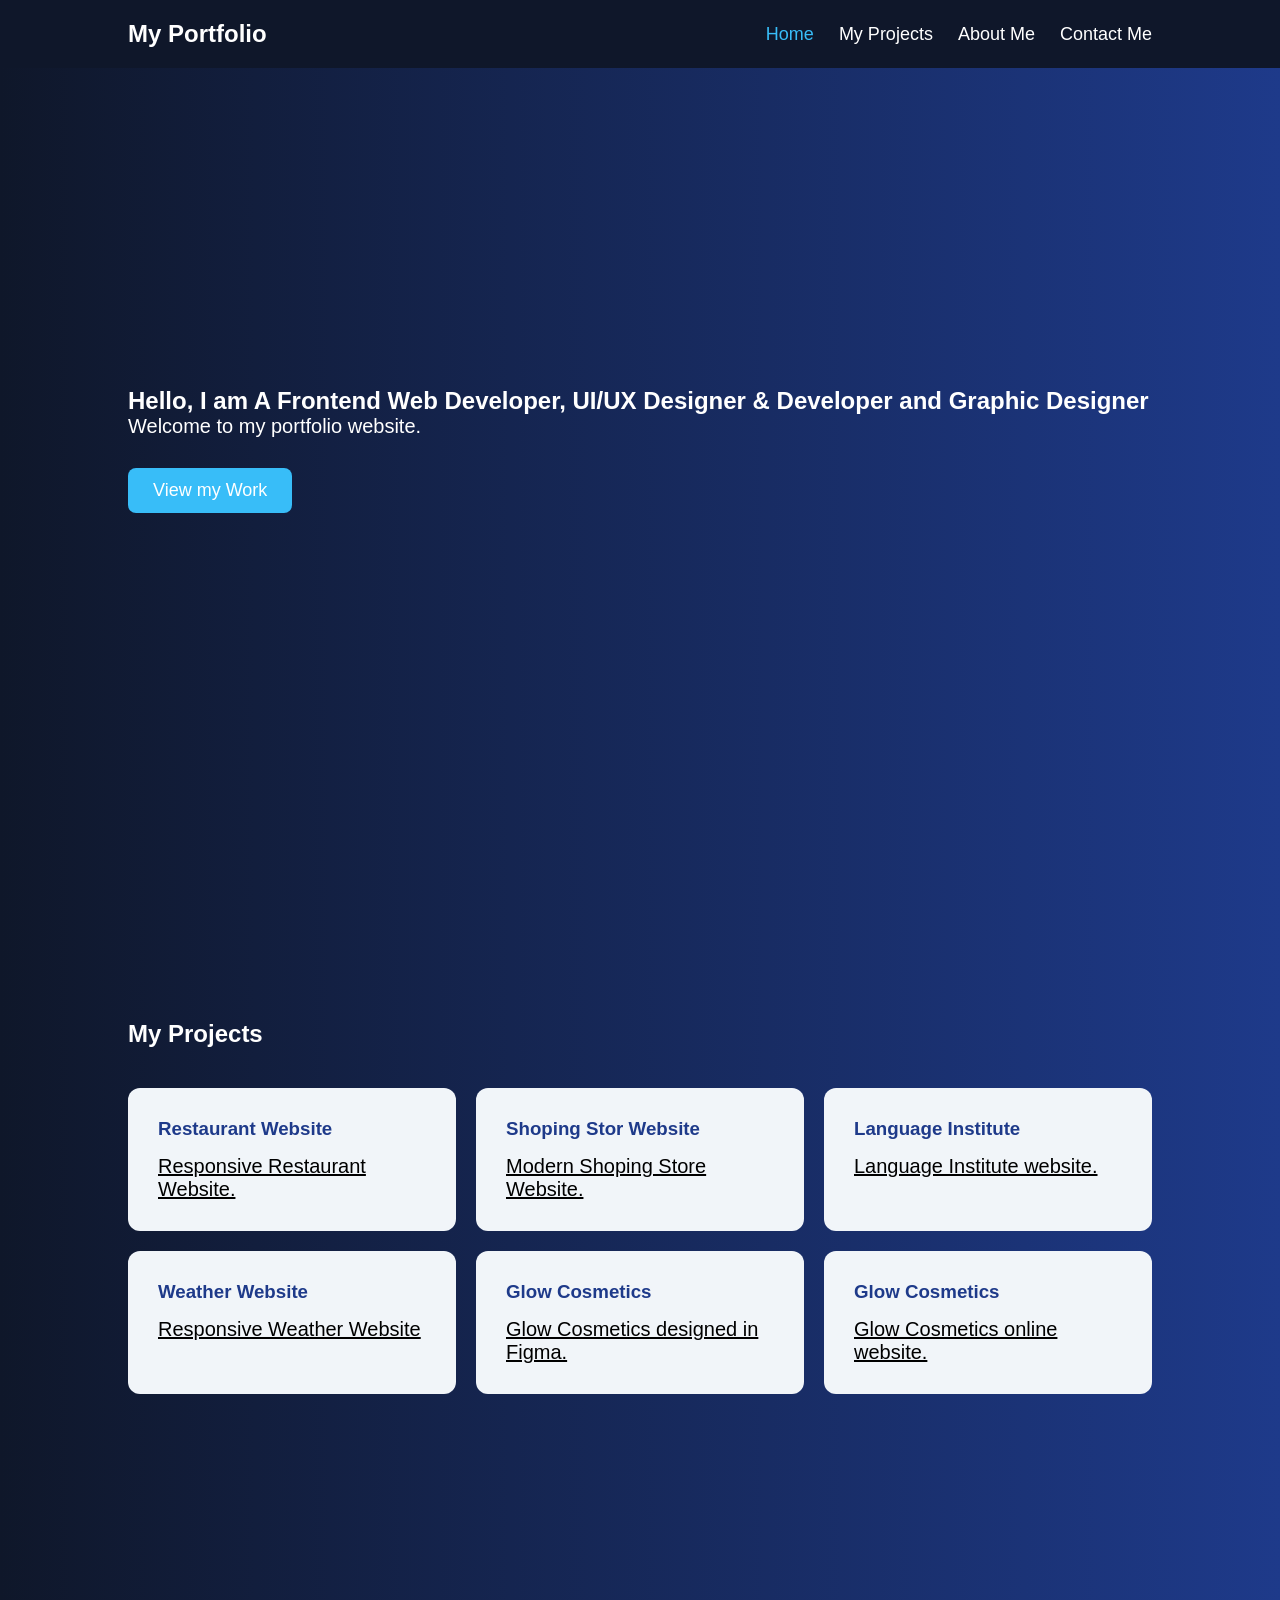
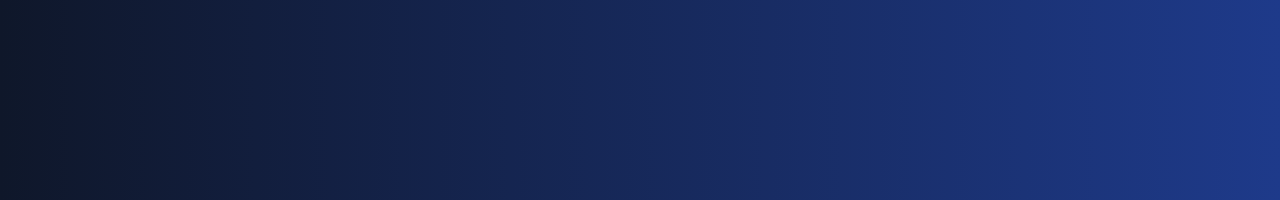
<file: index.html>
<!doctype html>
<html lang="en">
  <head>
    <meta charset="UTF-8" />
    <meta name="viewport" content="width=device-width, initial-scale=1.0" />
    <title>Introduction</title>

    <link rel="stylesheet" href="CSSs/style.css" />
  </head>
  <body>
    <!-- HEADER -->
    <header>
      <nav class="navbar">
        <h2 class="logo">My Portfolio</h2>

        <ul class="nav-links">
          <li><a href="#home" class="active">Home</a></li>
          <li><a href="#projects">My Projects</a></li>
          <li><a href="HTMLs/AboutUs.html">About Me</a></li>
          <li><a href="HTMLs/ContactUs.html">Contact Me</a></li>
        </ul>
      </nav>
    </header>

    <!-- HOME -->
    <section id="home" class="section home-section">
      <div class="content">
        <h2>Hello, I am A Frontend Web Developer, UI/UX Designer & Developer and Graphic Designer</h2>
        <p>Welcome to my portfolio website.</p>

        <a href="HTMLs/viewMyWork.html"><button>View my Work</button></a>
      </div>
    </section>

    <!-- PROJECTS -->
    <section id="projects" class="section">
      <h1 class="myProjectsH1">My Projects</h1>

      <div class="projects-container">
        <div class="card">
          <h3>Restaurant Website</h3>
          <a
            href="https://nedamehrann.github.io/Unique-Restaurant/"
            target="_blank"
            >Responsive Restaurant Website.</a
          >
        </div>

        <div class="card">
          <h3>Shoping Stor Website</h3>
          <a href="https://nedamehrann.github.io/Fashion-Store/" target="_blank"
            >Modern Shoping Store Website.</a
          >
        </div>

        <div class="card">
          <h3>Language Institute</h3>
          <a
            href="https://nedamehrann.github.io/lunguage-institute/"
            target="_blank"
            >Language Institute website.</a
          >
        </div>

        <div class="card">
          <h3>Weather Website</h3>
          <a
            href="https://nedamehrann.github.io/Weather-App/"
            target="_blank"
            >Responsive Weather Website</a
          >
        </div>

        <div class="card">
          <h3>Glow Cosmetics</h3>
          <a
            href="https://www.figma.com/design/ANQqYjfTDVVFt4y3yDvIRg/Glow-Cosmetics?node-id=0-1&t=t940QW6baS4lDTdm-1"
            target="_blank"
            >Glow Cosmetics designed in Figma.</a
          >
        </div>

        <div class="card">
          <h3>Glow Cosmetics</h3>
          <a
            href="https://glowcosmeticsbrand.site.je"
            target="_blank"
            >Glow Cosmetics online website.</a
          >
        </div>
      </div>
    </section>

    <script src="JSs/index.js"></script>
  </body>
</html>
</file>
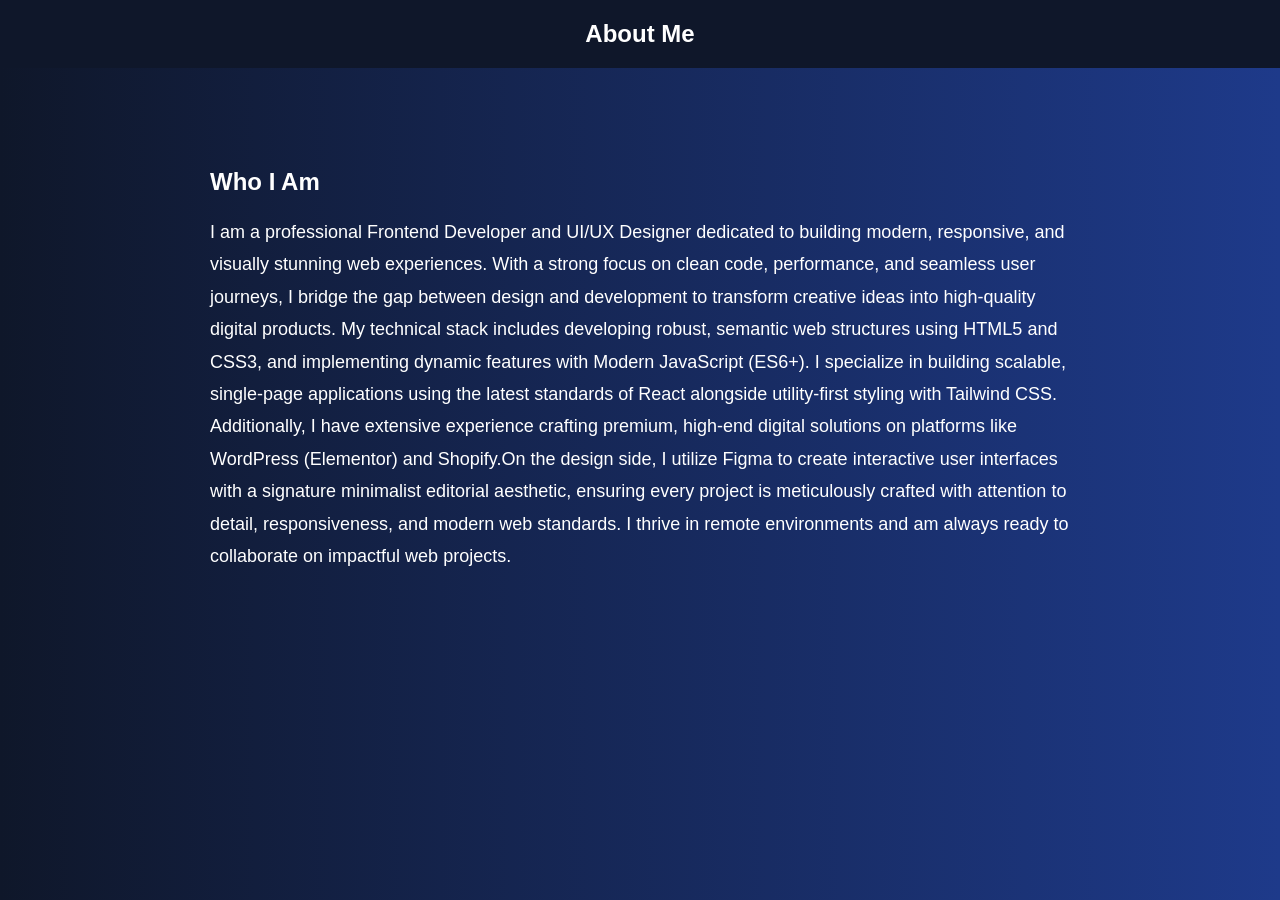
<file: HTMLs/AboutUs.html>
<!doctype html>
<html lang="en">
  <head>
    <meta charset="UTF-8" />
    <meta name="viewport" content="width=device-width, initial-scale=1.0" />
    <title>About Me</title>

    <link rel="stylesheet" href="../CSSs/AboutUs.css" />
  </head>
  <body>
    <header class="header">
      <h2>About Me</h2>
    </header>

    <section class="about-container">
      <h1>Who I Am</h1>

      <p>
        ​I am a professional Frontend Developer and UI/UX Designer dedicated to building modern, responsive, and visually stunning web experiences. With a strong focus on clean code, performance, and seamless user journeys, I bridge the gap between design and development to transform creative ideas into high-quality digital products.
​        My technical stack includes developing robust, semantic web structures using HTML5 and CSS3, and implementing dynamic features with Modern JavaScript (ES6+). I specialize in building scalable, single-page applications using the latest standards of React alongside utility-first styling with Tailwind CSS. Additionally, I have extensive experience crafting premium, high-end digital solutions on platforms like WordPress (Elementor) and Shopify.
        ​On the design side, I utilize Figma to create interactive user interfaces with a signature minimalist editorial aesthetic, ensuring every project is meticulously crafted with attention to detail, responsiveness, and modern web standards. I thrive in remote environments and am always ready to collaborate on impactful web projects.
      </p>
    </section>
  </body>
</html>
</file>
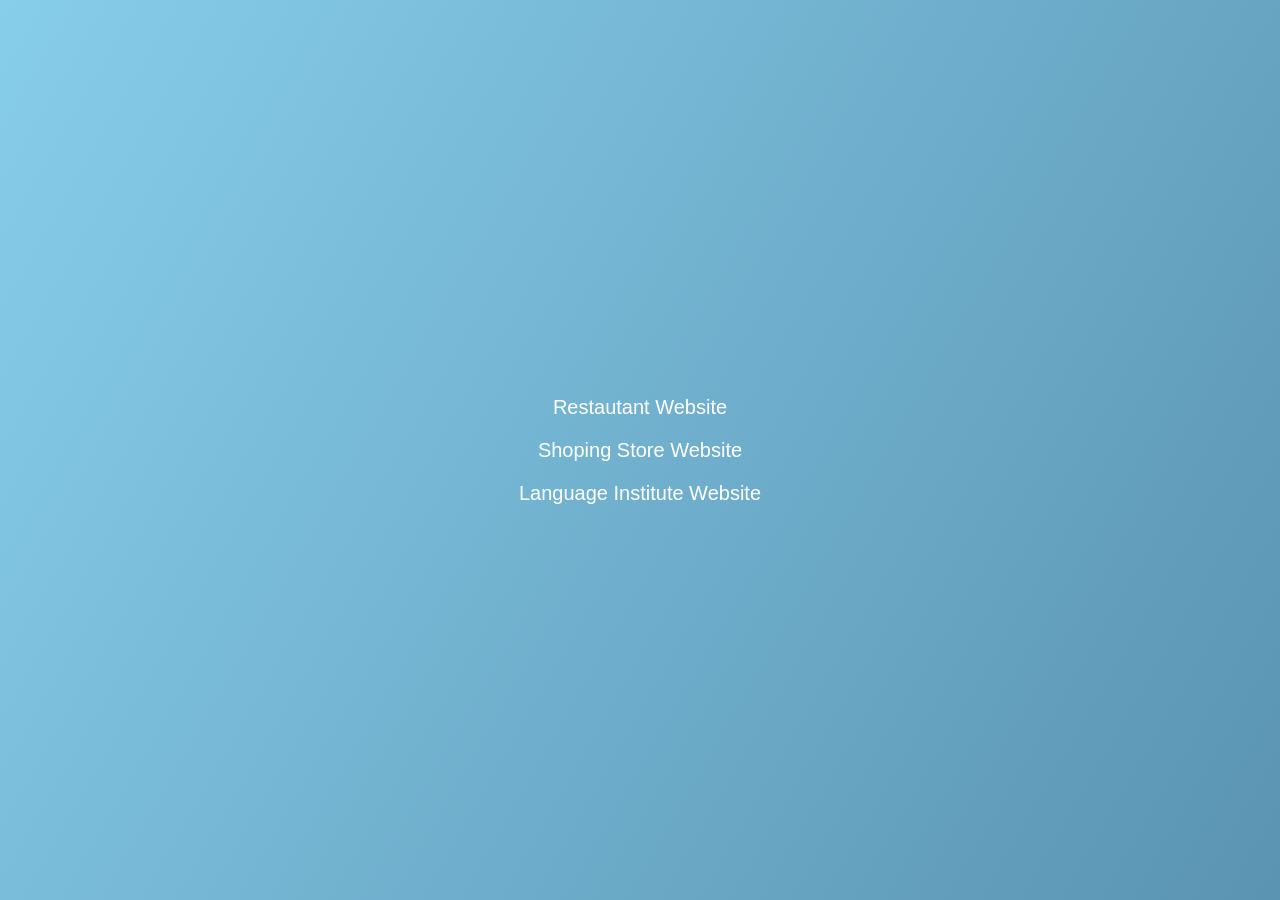
<file: HTMLs/viewMyWork.html>
<!doctype html>
<html lang="en">
  <head>
    <meta charset="UTF-8" />
    <meta name="viewport" content="width=device-width, initial-scale=1.0" />
    <title>My Work</title>

    <link rel="stylesheet" href="../CSSs/viewMyWork.css" />
  </head>

  <body>
    <div class="container">
      <ul class="work-list">
        <li>
          <a
            href="https://nedamehrann.github.io/Unique-Restaurant/"
            target="_blank"
            >Restautant Website</a
          >
        </li>
        <li>
          <a href="https://nedamehrann.github.io/Fashion-Store/" target="_blank"
            >Shoping Store Website</a
          >
        </li>
        <li>
          <a
            href="https://nedamehrann.github.io/lunguage-institute/"
            target="_blank"
            >Language Institute Website</a
          >
        </li>
      </ul>
    </div>
  </body>
</html>
</file>
<file: CSSs/style.css>
* {
  margin: 0;
  padding: 0;
  box-sizing: border-box;
  font-family: Arial, sans-serif;
}

html {
  scroll-behavior: smooth;
}

body {
  background-color: #ffffff;
  color: #0f172a;
  background: linear-gradient(to right, #0f172a, #1e3a8a);
}

/* HEADER */

header {
  position: fixed;
  top: 0;
  width: 100%;
  background-color: #0f172a;
  z-index: 1000;
}

.navbar {
  display: flex;
  justify-content: space-between;
  align-items: center;
  padding: 20px 10%;
}

.logo {
  color: white;
}

.nav-links {
  display: flex;
  list-style: none;
  gap: 25px;
}

.nav-links a {
  text-decoration: none;
  color: white;
  font-size: 18px;
  transition: 0.3s;
}

.nav-links a:hover,
.nav-links .active {
  color: #38bdf8;
}

/* SECTIONS */

.section {
  min-height: 100vh;
  padding: 120px 10%;
}

.home-section {
  display: flex;
  align-items: center;
  color: white;
}

.content h1 {
  font-size: 55px;
  margin-bottom: 20px;
}

.content p {
  font-size: 20px;
  margin-bottom: 30px;
}

.content button {
  padding: 12px 25px;
  border: none;
  background-color: #38bdf8;
  color: white;
  font-size: 18px;
  border-radius: 8px;
  cursor: pointer;
  transition: 0.3s;
}

.content button:hover {
  background-color: #0ea5e9;
}

/* PROJECTS */

.projects-container {
  display: grid;
  grid-template-columns: repeat(auto-fit, minmax(250px, 1fr));
  gap: 20px;
  margin-top: 40px;
}

.projects-container a {
  color: #000;
  font-size: 20px;
}

.myProjectsH1 {
  color: #fff;
}

.card {
  background-color: #f1f5f9;
  padding: 30px;
  border-radius: 12px;
  transition: 0.3s;
}

.card:hover {
  transform: translateY(-10px);
}

.card h3 {
  margin-bottom: 15px;
  color: #1e3a8a;
}

/* ABOUT */

.about-text {
  margin-top: 20px;
  line-height: 1.8;
  font-size: 18px;
}

/* CONTACT */
</file>
<file: CSSs/AboutUs.css>
* {
  margin: 0;
  padding: 0;
  box-sizing: border-box;
  font-family: Arial, sans-serif;
}

body {
  background: #ffffff;
  color: #0f172a;
  background: linear-gradient(to right, #0f172a, #1e3a8a);
}

/* HEADER */
.header {
  background: #0f172a;
  color: white;
  padding: 20px;
  text-align: center;
}

/* MAIN CONTAINER */
.about-container {
  max-width: 900px;
  margin: 80px auto;
  padding: 20px;
}

.about-container h1 {
  color: #fff;
  margin-bottom: 20px;
}

.about-container p {
  line-height: 1.8;
  font-size: 18px;
  color: #fff;
}
</file>
<file: CSSs/viewMyWork.css>
body {
  margin: 0;
  font-family: Arial;
  color: white;

  /* gradient background */
  background: linear-gradient(120deg, #87ceeb, #001f3f);
  background-size: 300% 300%;
  animation: bg 8s infinite;
}

/* animation */
@keyframes bg {
  0% {
    background-position: 0% 50%;
  }
  50% {
    background-position: 100% 50%;
  }
  100% {
    background-position: 0% 50%;
  }
}

.container {
  display: flex;
  justify-content: center;
  align-items: center;
  height: 100vh;
}

/* LIST */
.work-list {
  list-style: none;
  padding: 0;
  text-align: center;
}

.work-list li {
  margin: 20px 0;
}

/* LINKS */
.work-list a {
  color: white;
  text-decoration: none;
  font-size: 20px;
  position: relative;
  padding-bottom: 5px;
}

/* underline effect (hidden by default) */
.work-list a::after {
  content: "";
  position: absolute;
  left: 0;
  bottom: 0;
  width: 0%;
  height: 2px;
  background: white;
  transition: 0.3s;
}

/* hover animation */
.work-list a:hover::after {
  width: 100%;
}
</file>
